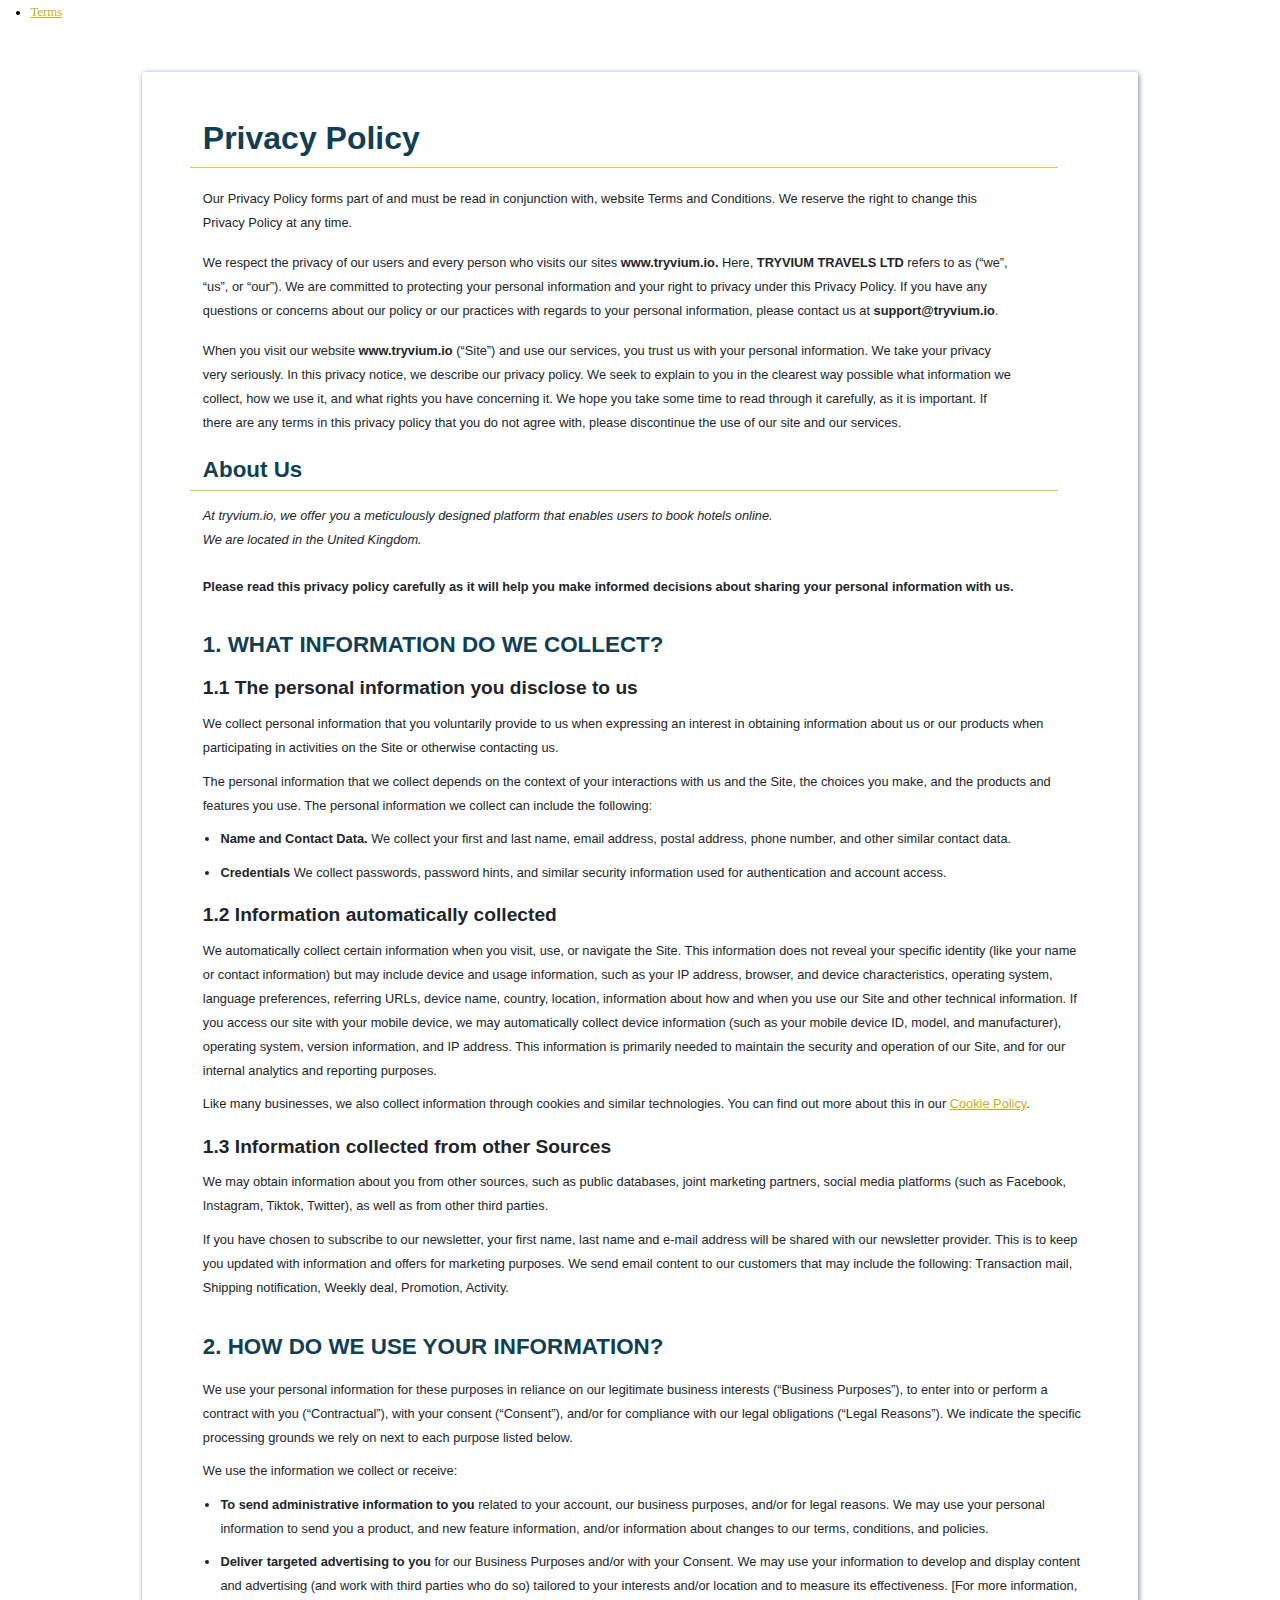
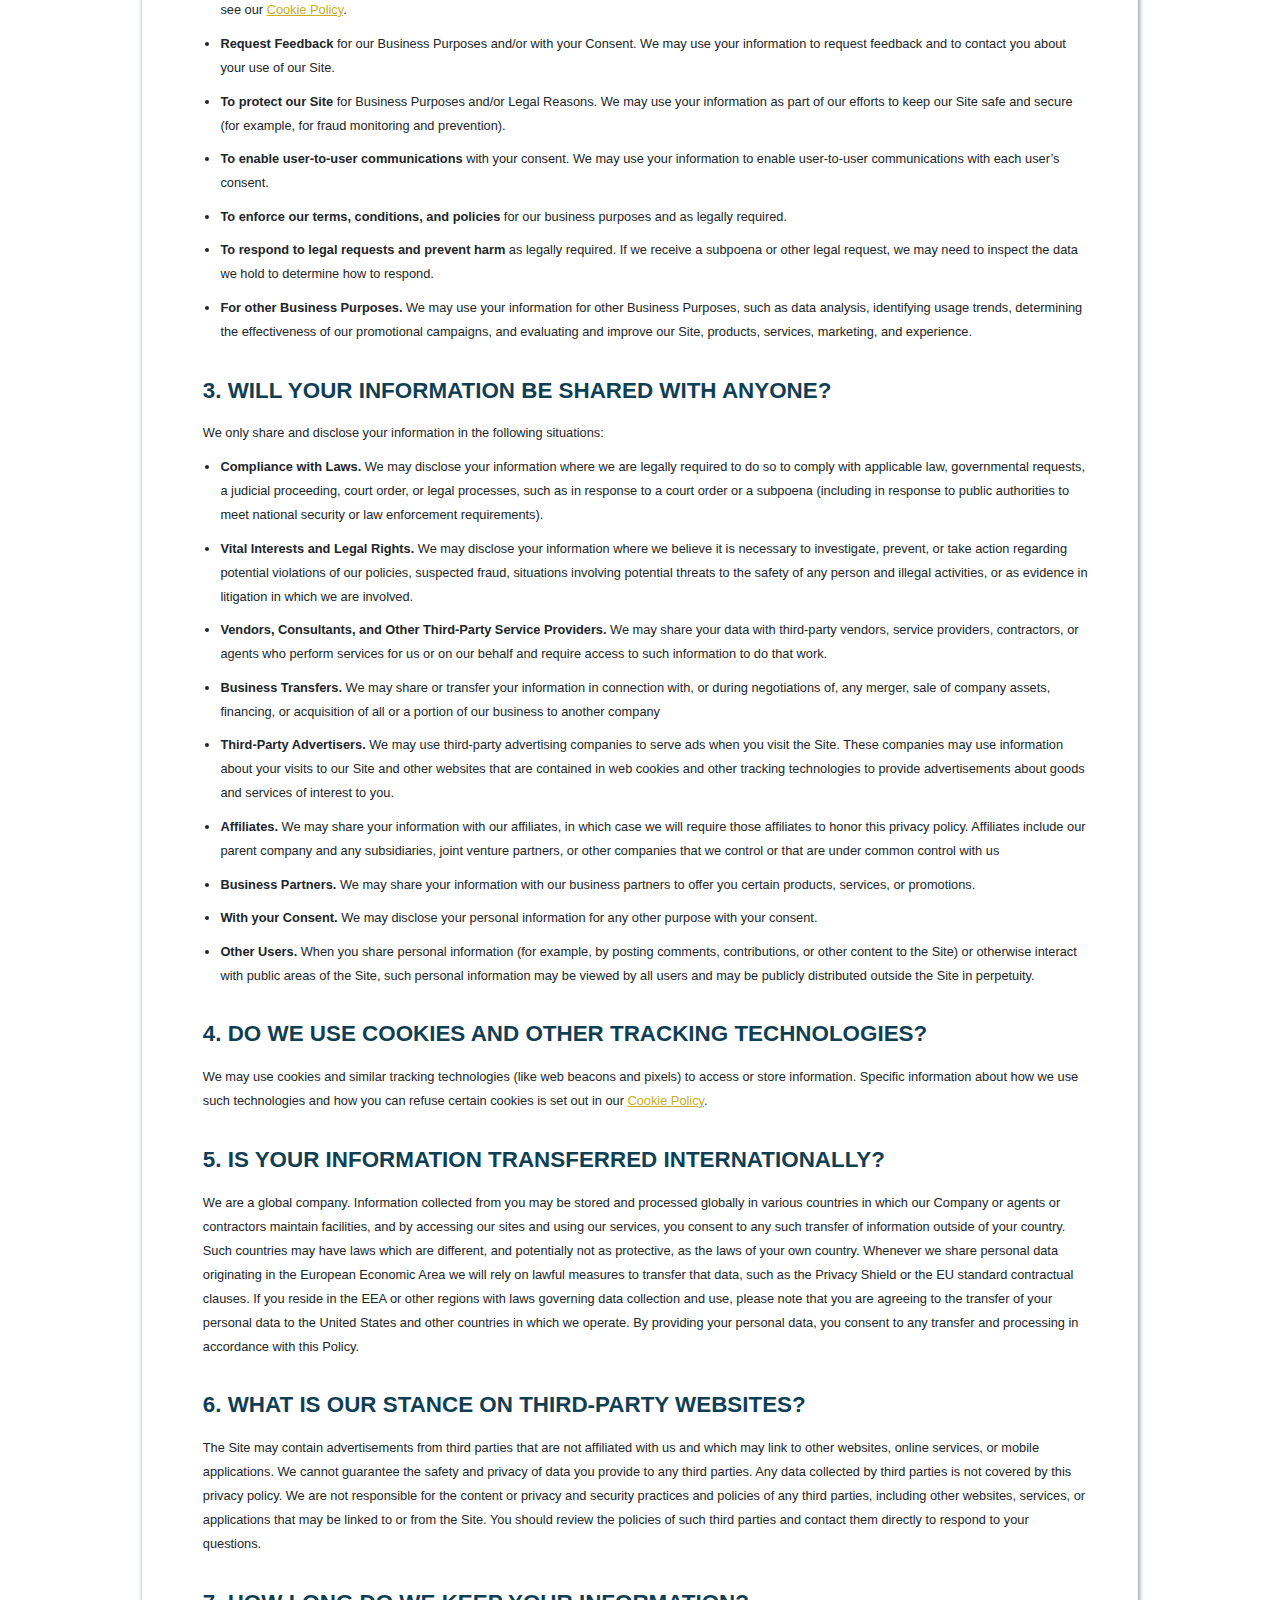
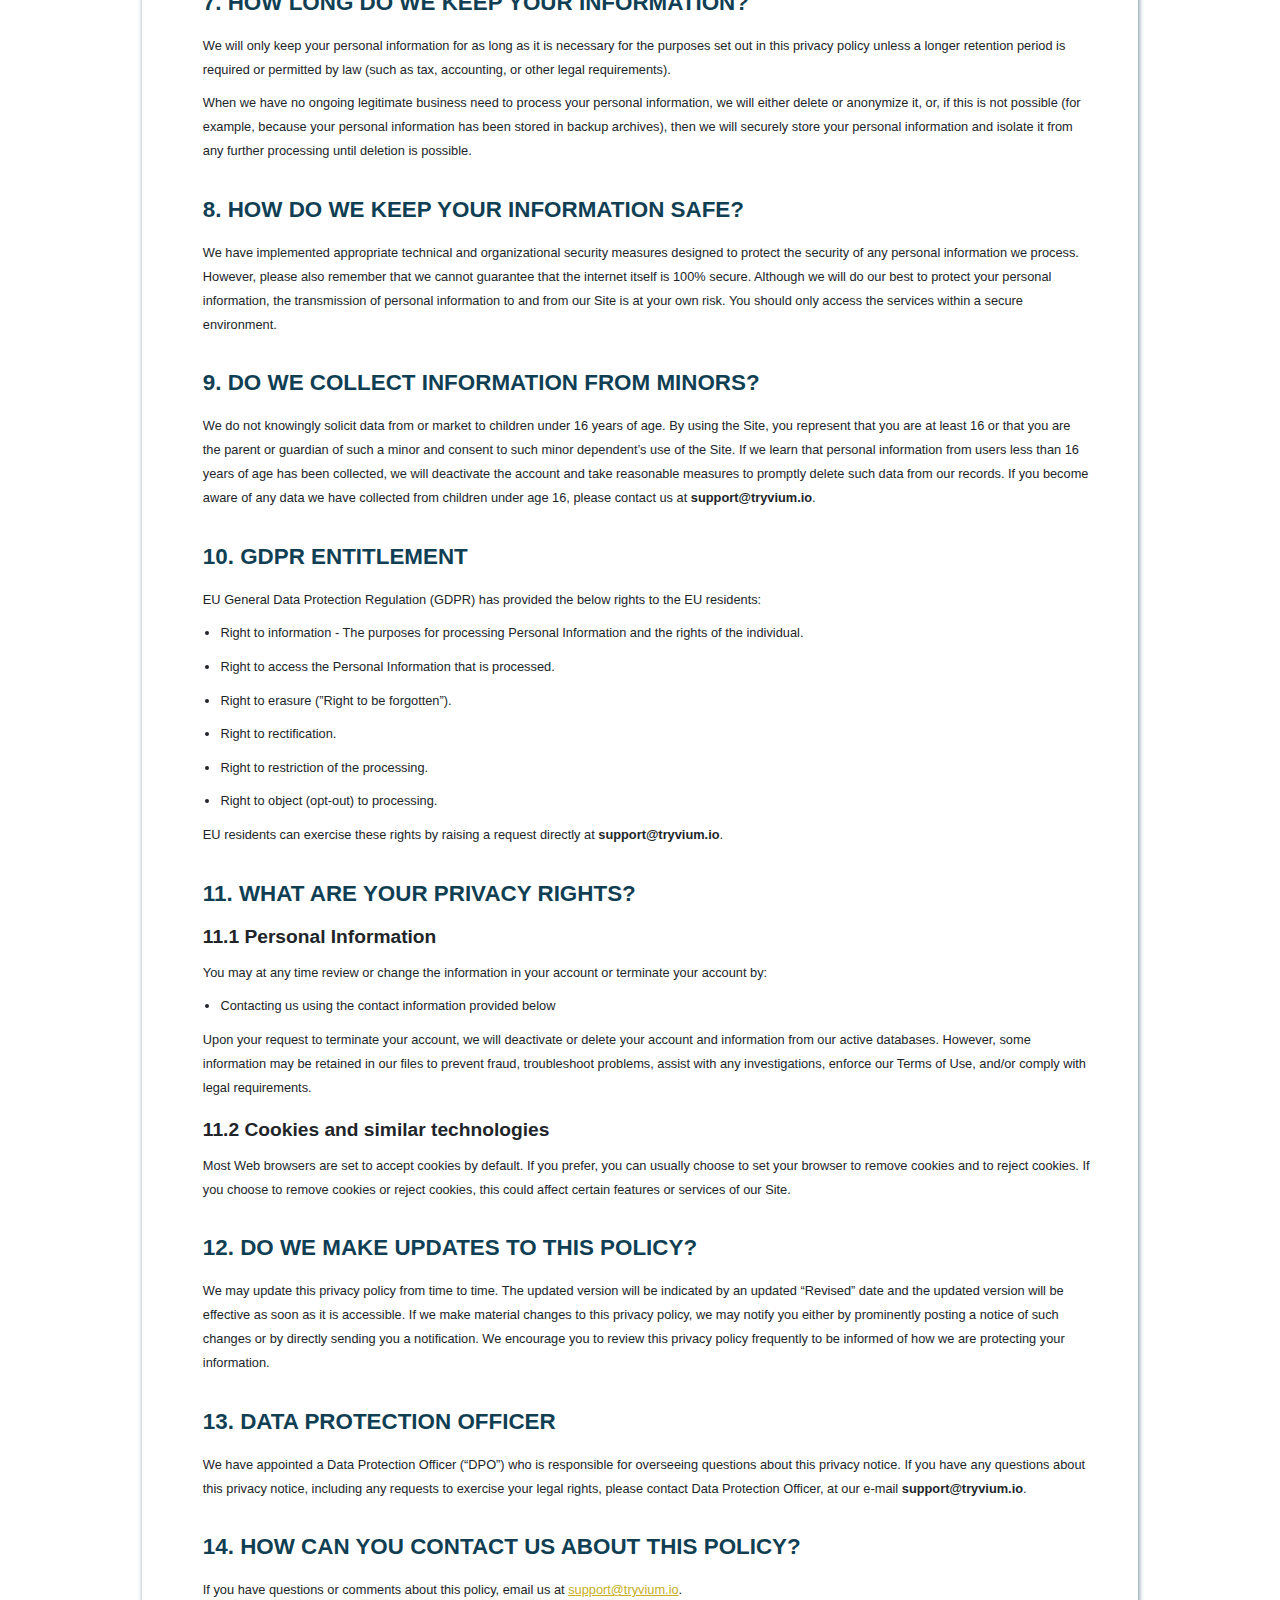
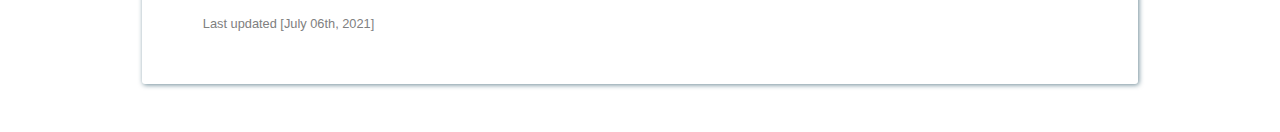
<file: index.html>
<!DOCTYPE html>
<html lang="en">

<head>
    <meta charset="UTF-8">
    <meta http-equiv="X-UA-Compatible" content="IE=edge">
    <meta name="viewport" content="width=device-width, initial-scale=1.0">
    <title>Tryvium - Privacy Policy</title>
    <link rel="stylesheet" href="main.css">
</head>

<body>
    <main>
        <nav>
            <ul>
                <li><a href="Terms.html">Terms</a></li>
            </ul>
        </nav>

        <div class="privacy-policy-container">
            <div class="intro">
                <h1>Privacy Policy</h1>
                <p>
                    Our Privacy Policy forms part of and must be read in conjunction with, website Terms
                    and Conditions. We reserve the right to change this Privacy Policy at any time.
                </p>

                <p>
                    We respect the privacy of our users and every person who visits our sites
                    <b>www.tryvium.io.</b> Here, <b>TRYVIUM TRAVELS LTD </b>refers to as (“we”, “us”, or “our”). We
                    are committed to protecting your personal information and your right to privacy under
                    this Privacy Policy. If you have any questions or concerns about our policy or our
                    practices with regards to your personal information, please contact us
                    at <b>support@tryvium.io</b>.
                </p>

                <p>
                    When you visit our website <b>www.tryvium.io</b> (“Site”) and use our services, you trust us
                    with your personal information. We take your privacy very seriously. In this privacy
                    notice, we describe our privacy policy. We seek to explain to you in the clearest way
                    possible what information we collect, how we use it, and what rights you have
                    concerning it. We hope you take some time to read through it carefully, as it is
                    important. If there are any terms in this privacy policy that you do not agree with, please
                    discontinue the use of our site and our services.
                </p>
            </div>

            <div class="about">
                <h3>About Us</h3>
                <p>
                    <i>
                        At tryvium.io, we offer you a meticulously designed platform that enables users to
                        book hotels online. <br>
                        We are located in the United Kingdom.
                    </i>
                </p>
            </div>

            <div class="main-priv-pol">
                <b>
                    <p>
                        Please read this privacy policy carefully as it will help you make informed decisions
                        about sharing your personal information with us.
                    </p>
                </b>
                <div>
                    <h2>1. WHAT INFORMATION DO WE COLLECT?</h2>

                    <h3>1.1 The personal information you disclose to us</h3>

                    <p>
                        We collect personal information that you voluntarily provide to us when expressing an
                        interest in obtaining information about us or our products when participating in
                        activities on the Site or otherwise contacting us.
                    </p>
                    <p>
                        The personal information that we collect depends on the context of your interactions
                        with us and the Site, the choices you make, and the products and features you use. The
                        personal information we collect can include the following:
                    </p>
                    <ul>
                        <li>
                            <span>Name and Contact Data.</span> We collect your first and last name, email address,
                            postal
                            address, phone number, and other similar contact data.
                        </li>

                        <li>
                            <span>Credentials</span> We collect passwords, password hints, and similar security
                            information
                            used for authentication and account access.
                        </li>
                    </ul>

                    <h3>1.2 Information automatically collected</h3>

                    <p>
                        We automatically collect certain information when you visit, use, or navigate the Site.
                        This information does not reveal your specific identity (like your name or contact
                        information) but may include device and usage information, such as your IP address,
                        browser, and device characteristics, operating system, language preferences, referring
                        URLs, device name, country, location, information about how and when you use our Site
                        and other technical information. If you access our site with your mobile device, we may
                        automatically collect device information (such as your mobile device ID, model, and
                        manufacturer), operating system, version information, and IP address. This information is
                        primarily needed to maintain the security and operation of our Site, and for our internal
                        analytics and reporting purposes.
                    </p>
                    <p>
                        Like many businesses, we also collect information through cookies and similar
                        technologies. You can find out more about this in our <a
                            href="https://tryvium.io/cookie-policy.pdf" target="_blank">Cookie Policy</a>.
                    </p>


                    <h3>1.3 Information collected from other Sources</h3>

                    <p>
                        We may obtain information about you from other sources, such as public databases,
                        joint marketing partners, social media platforms (such as Facebook, Instagram, Tiktok,
                        Twitter), as well as from other third parties.
                    </p>
                    <p>
                        If you have chosen to subscribe to our newsletter, your first name, last name and e-mail
                        address will be shared with our newsletter provider. This is to keep you updated with
                        information and offers for marketing purposes. We send email content to our customers
                        that may include the following: Transaction mail, Shipping notification, Weekly deal,
                        Promotion, Activity.
                    </p>
                </div>

                <div>
                    <h2>2. HOW DO WE USE YOUR INFORMATION? </h2>

                    <p>
                        We use your personal information for these purposes in reliance on our legitimate
                        business interests (“Business Purposes”), to enter into or perform a contract with you
                        (“Contractual”), with your consent (“Consent”), and/or for compliance with our legal
                        obligations (“Legal Reasons”). We indicate the specific processing grounds we rely on
                        next to each purpose listed below.
                    </p>
                    <p>We use the information we collect or receive:</p>
                    <ul>
                        <li>
                            <span>To send administrative information to you</span> related to your account, our
                            business purposes, and/or for legal reasons. We may use your personal
                            information to send you a product, and new feature information, and/or
                            information about changes to our terms, conditions, and policies.
                        </li>
                        <li>
                            <span>Deliver targeted advertising to you</span> for our Business Purposes and/or with your
                            Consent. We may use your information to develop and display content and
                            advertising (and work with third parties who do so) tailored to your interests
                            and/or location and to measure its effectiveness. [For more information, see
                            our <a href="https://tryvium.io/cookie-policy.pdf" target="_blank">Cookie Policy</a>.
                        </li>
                        <li>
                            <span>Request Feedback</span> for our Business Purposes and/or with your Consent. We may
                            use your information to request feedback and to contact you about your use of
                            our Site.
                        </li>
                        <li>
                            <span> To protect our Site</span> for Business Purposes and/or Legal Reasons. We may use
                            your information as part of our efforts to keep our Site safe and secure (for
                            example, for fraud monitoring and prevention).
                        </li>
                        <li>
                            <span>To enable user-to-user communications</span> with your consent. We may use your
                            information to enable user-to-user communications with each user’s consent.
                        </li>
                        <li>
                            <span>To enforce our terms, conditions, and policies</span> for our business purposes and
                            as legally required.
                        </li>
                        <li>
                            <span>To respond to legal requests and prevent harm</span> as legally required. If we
                            receive a subpoena or other legal request, we may need to inspect the data we
                            hold to determine how to respond.
                        </li>
                        <li>
                            <span>For other Business Purposes.</span> We may use your information for other Business
                            Purposes, such as data analysis, identifying usage trends, determining the
                            effectiveness of our promotional campaigns, and evaluating and improve our
                            Site, products, services, marketing, and experience.
                        </li>
                    </ul>
                </div>

                <div>
                    <h2>3. WILL YOUR INFORMATION BE SHARED WITH ANYONE? </h2>

                    <p>We only share and disclose your information in the following situations: </p>

                    <ul>
                        <li>
                            <span>Compliance with Laws.</span> We may disclose your information where we are legally
                            required to do so to comply with applicable law, governmental requests, a
                            judicial proceeding, court order, or legal processes, such as in response to a court
                            order or a subpoena (including in response to public authorities to meet national
                            security or law enforcement requirements).
                        </li>
                        <li>
                            <span>Vital Interests and Legal Rights.</span> We may disclose your information where we
                            believe it is necessary to investigate, prevent, or take action regarding potential
                            violations of our policies, suspected fraud, situations involving potential threats to
                            the safety of any person and illegal activities, or as evidence in litigation in which
                            we are involved.
                        </li>
                        <li>
                            <span>Vendors, Consultants, and Other Third-Party Service Providers.</span> We may share
                            your data with third-party vendors, service providers, contractors, or agents who
                            perform services for us or on our behalf and require access to such information
                            to do that work.
                        </li>
                        <li>
                            <span>Business Transfers.</span> We may share or transfer your information in connection
                            with, or during negotiations of, any merger, sale of company assets, financing, or
                            acquisition of all or a portion of our business to another company
                        </li>
                        <li>
                            <span>Third-Party Advertisers.</span> We may use third-party advertising companies to serve
                            ads when you visit the Site. These companies may use information about your
                            visits to our Site and other websites that are contained in web cookies and other
                            tracking technologies to provide advertisements about goods and services of
                            interest to you.
                        </li>
                        <li>
                            <span>Affiliates.</span> We may share your information with our affiliates, in which case we
                            will require those affiliates to honor this privacy policy. Affiliates include our
                            parent company and any subsidiaries, joint venture partners, or other companies
                            that we control or that are under common control with us
                        </li>
                        <li>
                            <span>Business Partners.</span> We may share your information with our business partners to
                            offer you certain products, services, or promotions.
                        </li>
                        <li>
                            <span>With your Consent.</span> We may disclose your personal information for any other
                            purpose with your consent.
                        </li>
                        <li>
                            <span>Other Users.</span> When you share personal information (for example, by posting
                            comments, contributions, or other content to the Site) or otherwise interact with
                            public areas of the Site, such personal information may be viewed by all users
                            and may be publicly distributed outside the Site in perpetuity.
                        </li>
                    </ul>
                </div>

                <div>
                    <h2>4. DO WE USE COOKIES AND OTHER TRACKING TECHNOLOGIES? </h2>

                    <p>
                        We may use cookies and similar tracking technologies (like web beacons and pixels) to
                        access or store information. Specific information about how we use such technologies
                        and how you can refuse certain cookies is set out in our <a
                            href="https://tryvium.io/cookie-policy.pdf" target="_blank">Cookie Policy</a>.
                    </p>
                </div>

                <div>
                    <h2>5. IS YOUR INFORMATION TRANSFERRED INTERNATIONALLY? </h2>

                    <p>
                        We are a global company. Information collected from you may be stored and processed
                        globally in various countries in which our Company or agents or contractors maintain
                        facilities, and by accessing our sites and using our services, you consent to any such
                        transfer of information outside of your country. <br>
                        Such countries may have laws which are different, and potentially not as protective, as
                        the laws of your own country. Whenever we share personal data originating in the
                        European Economic Area we will rely on lawful measures to transfer that data, such as
                        the Privacy Shield or the EU standard contractual clauses. If you reside in the EEA or
                        other regions with laws governing data collection and use, please note that you are
                        agreeing to the transfer of your personal data to the United States and other countries
                        in which we operate. By providing your personal data, you consent to any transfer and
                        processing in accordance with this Policy.

                    </p>
                </div>

                <div>
                    <h2>6. WHAT IS OUR STANCE ON THIRD-PARTY WEBSITES? </h2>

                    <p>
                        The Site may contain advertisements from third parties that are not affiliated with us
                        and which may link to other websites, online services, or mobile applications. We cannot
                        guarantee the safety and privacy of data you provide to any third parties. Any data
                        collected by third parties is not covered by this privacy policy. We are not responsible
                        for the content or privacy and security practices and policies of any third parties,
                        including other websites, services, or applications that may be linked to or from the Site.
                        You should review the policies of such third parties and contact them directly to
                        respond to your questions.
                    </p>
                </div>

                <div>
                    <h2>7. HOW LONG DO WE KEEP YOUR INFORMATION?</h2>

                    <p>
                        We will only keep your personal information for as long as it is necessary for the
                        purposes set out in this privacy policy unless a longer retention period is required or
                        permitted by law (such as tax, accounting, or other legal requirements).
                    </p>
                    <p>
                        When we have no ongoing legitimate business need to process your personal
                        information, we will either delete or anonymize it, or, if this is not possible (for example,
                        because your personal information has been stored in backup archives), then we will
                        securely store your personal information and isolate it from any further processing until
                        deletion is possible.
                    </p>
                </div>

                <div>
                    <h2>8. HOW DO WE KEEP YOUR INFORMATION SAFE? </h2>

                    <p>
                        We have implemented appropriate technical and organizational security measures
                        designed to protect the security of any personal information we process. However,
                        please also remember that we cannot guarantee that the internet itself is 100% secure.
                        Although we will do our best to protect your personal information, the transmission of
                        personal information to and from our Site is at your own risk. You should only access
                        the services within a secure environment.
                    </p>
                </div>

                <div>
                    <h2>9. DO WE COLLECT INFORMATION FROM MINORS?</h2>

                    <p>
                        We do not knowingly solicit data from or market to children under 16 years of age. By
                        using the Site, you represent that you are at least 16 or that you are the parent or
                        guardian of such a minor and consent to such minor dependent’s use of the Site. If we
                        learn that personal information from users less than 16 years of age has been collected,
                        we will deactivate the account and take reasonable measures to promptly delete such
                        data from our records. If you become aware of any data we have collected from
                        children under age 16, please contact us at <b>support@tryvium.io</b>.
                    </p>
                </div>

                <div>
                    <h2>10. GDPR ENTITLEMENT</h2>

                    <p>EU General Data Protection Regulation (GDPR) has provided the below rights to the EU residents:
                    </p>
                    <ul>
                        <li>Right to information - The purposes for processing Personal Information and the rights of
                            the individual. </li>
                        <li>Right to access the Personal Information that is processed. </li>
                        <li>Right to erasure (”Right to be forgotten”). </li>
                        <li>Right to rectification.</li>
                        <li>Right to restriction of the processing. </li>
                        <li>Right to object (opt-out) to processing.</li>
                    </ul>
                    <p>EU residents can exercise these rights by raising a request directly at
                        <b>support@tryvium.io</b>.
                    </p>
                </div>

                <div>
                    <h2>11. WHAT ARE YOUR PRIVACY RIGHTS?</h2>
                    <h3>11.1 Personal Information </h3>
                    <p>
                        You may at any time review or change the information in your account or terminate
                        your account by:
                    </p>
                    <ul>
                        <li>Contacting us using the contact information provided below</li>
                    </ul>
                    <p>
                        Upon your request to terminate your account, we will deactivate or delete your account
                        and information from our active databases. However, some information may be retained
                        in our files to prevent fraud, troubleshoot problems, assist with any investigations,
                        enforce our Terms of Use, and/or comply with legal requirements.
                    </p>

                    <h3>11.2 Cookies and similar technologies</h3>
                    <p>
                        Most Web browsers are set to accept cookies by
                        default. If you prefer, you can usually choose to set your browser to remove cookies and
                        to reject cookies. If you choose to remove cookies or reject cookies, this could affect
                        certain features or services of our Site.
                    </p>
                </div>

                <div>
                    <h2>12. DO WE MAKE UPDATES TO THIS POLICY?</h2>
                    <p>
                        We may update this privacy policy from time to time. The updated version will be
                        indicated by an updated “Revised” date and the updated version will be effective as
                        soon as it is accessible. If we make material changes to this privacy policy, we may notify
                        you either by prominently posting a notice of such changes or by directly sending you a
                        notification. We encourage you to review this privacy policy frequently to be informed
                        of how we are protecting your information.
                    </p>
                </div>

                <div>
                    <h2>13. DATA PROTECTION OFFICER </h2>
                    <p>
                        We have appointed a Data Protection Officer (“DPO”) who is responsible for overseeing
                        questions about this privacy notice. If you have any questions about this privacy notice,
                        including any requests to exercise your legal rights, please contact Data Protection
                        Officer, at our e-mail <b>support@tryvium.io</b>.
                    </p>
                </div>

                <div>
                    <h2>14. HOW CAN YOU CONTACT US ABOUT THIS POLICY? </h2>
                    <p>If you have questions or comments about this policy, email us at <a
                            href="mailto: support@tryvium.io">support@tryvium.io</a>.</p>
                </div>

                <p>
                    Last updated [July 06th, 2021]
                </p>
            </div>
        </div>
    </main>
</body>
</file>
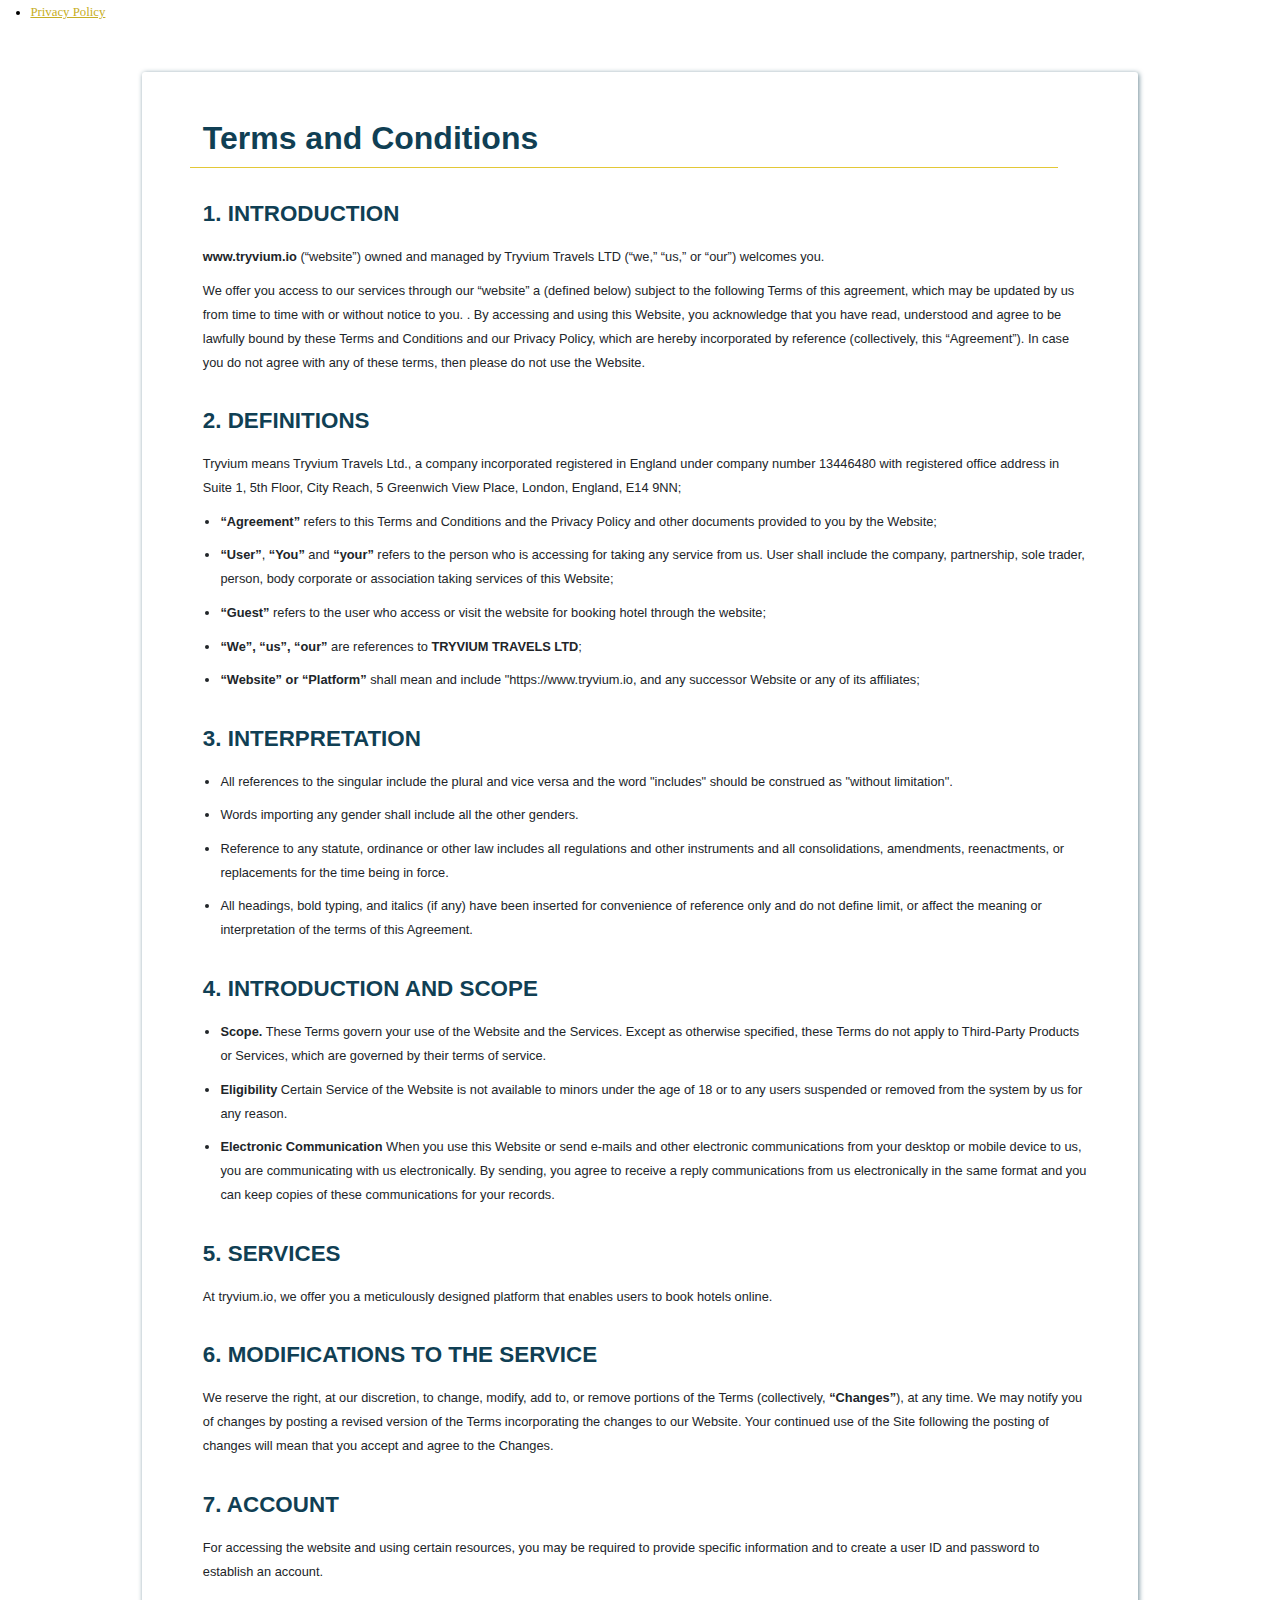
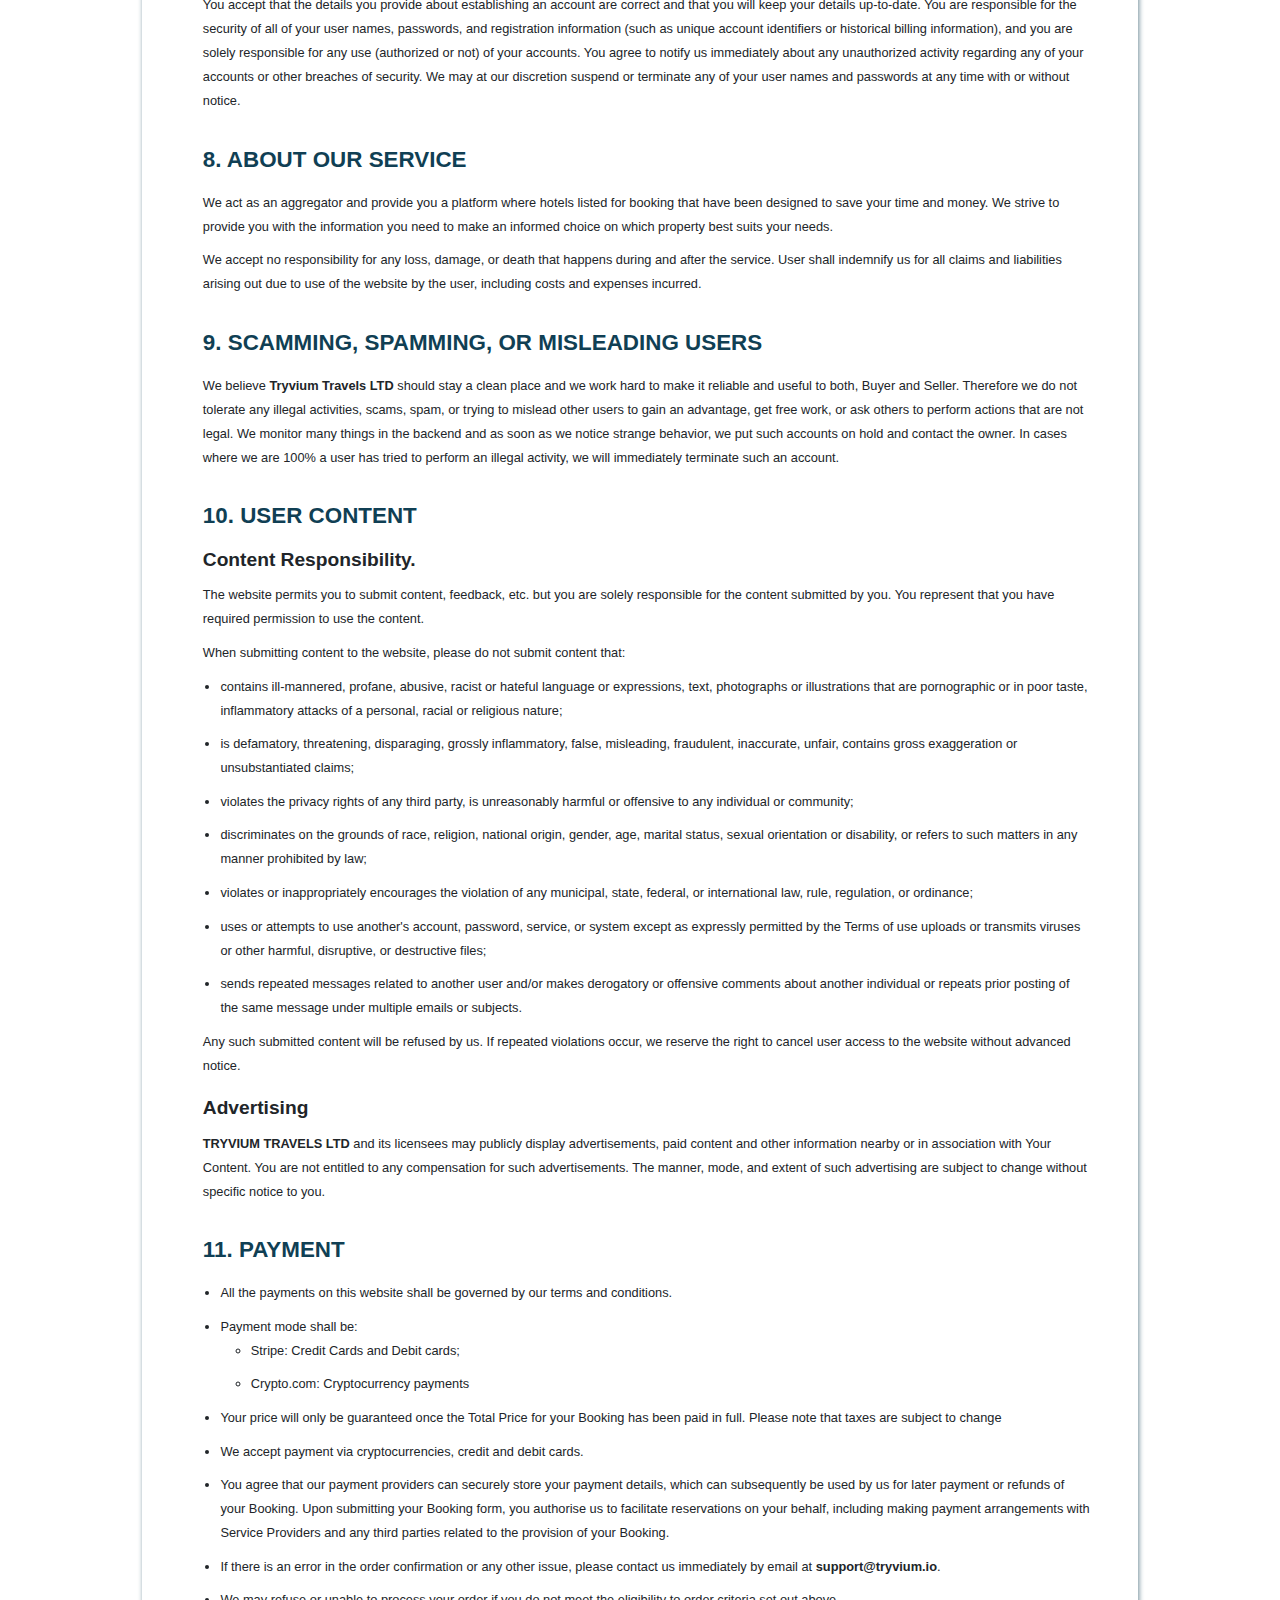
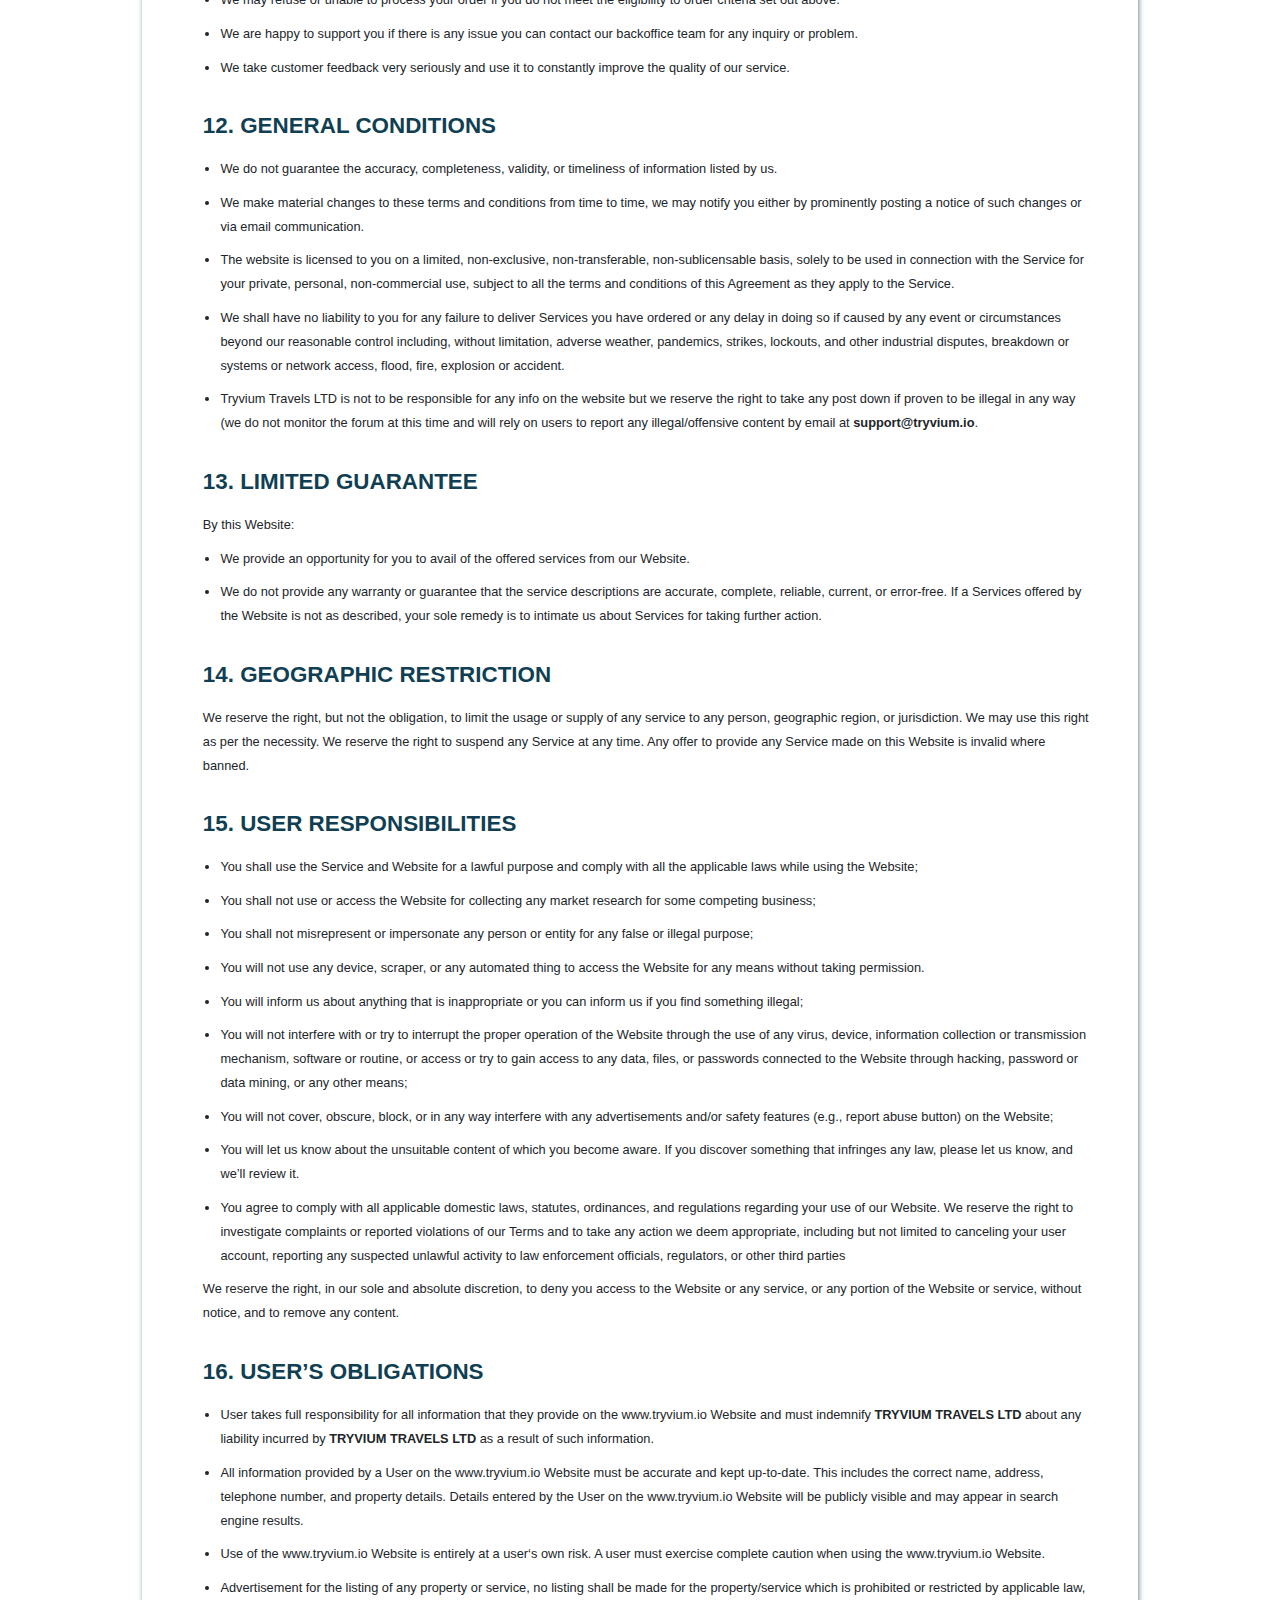
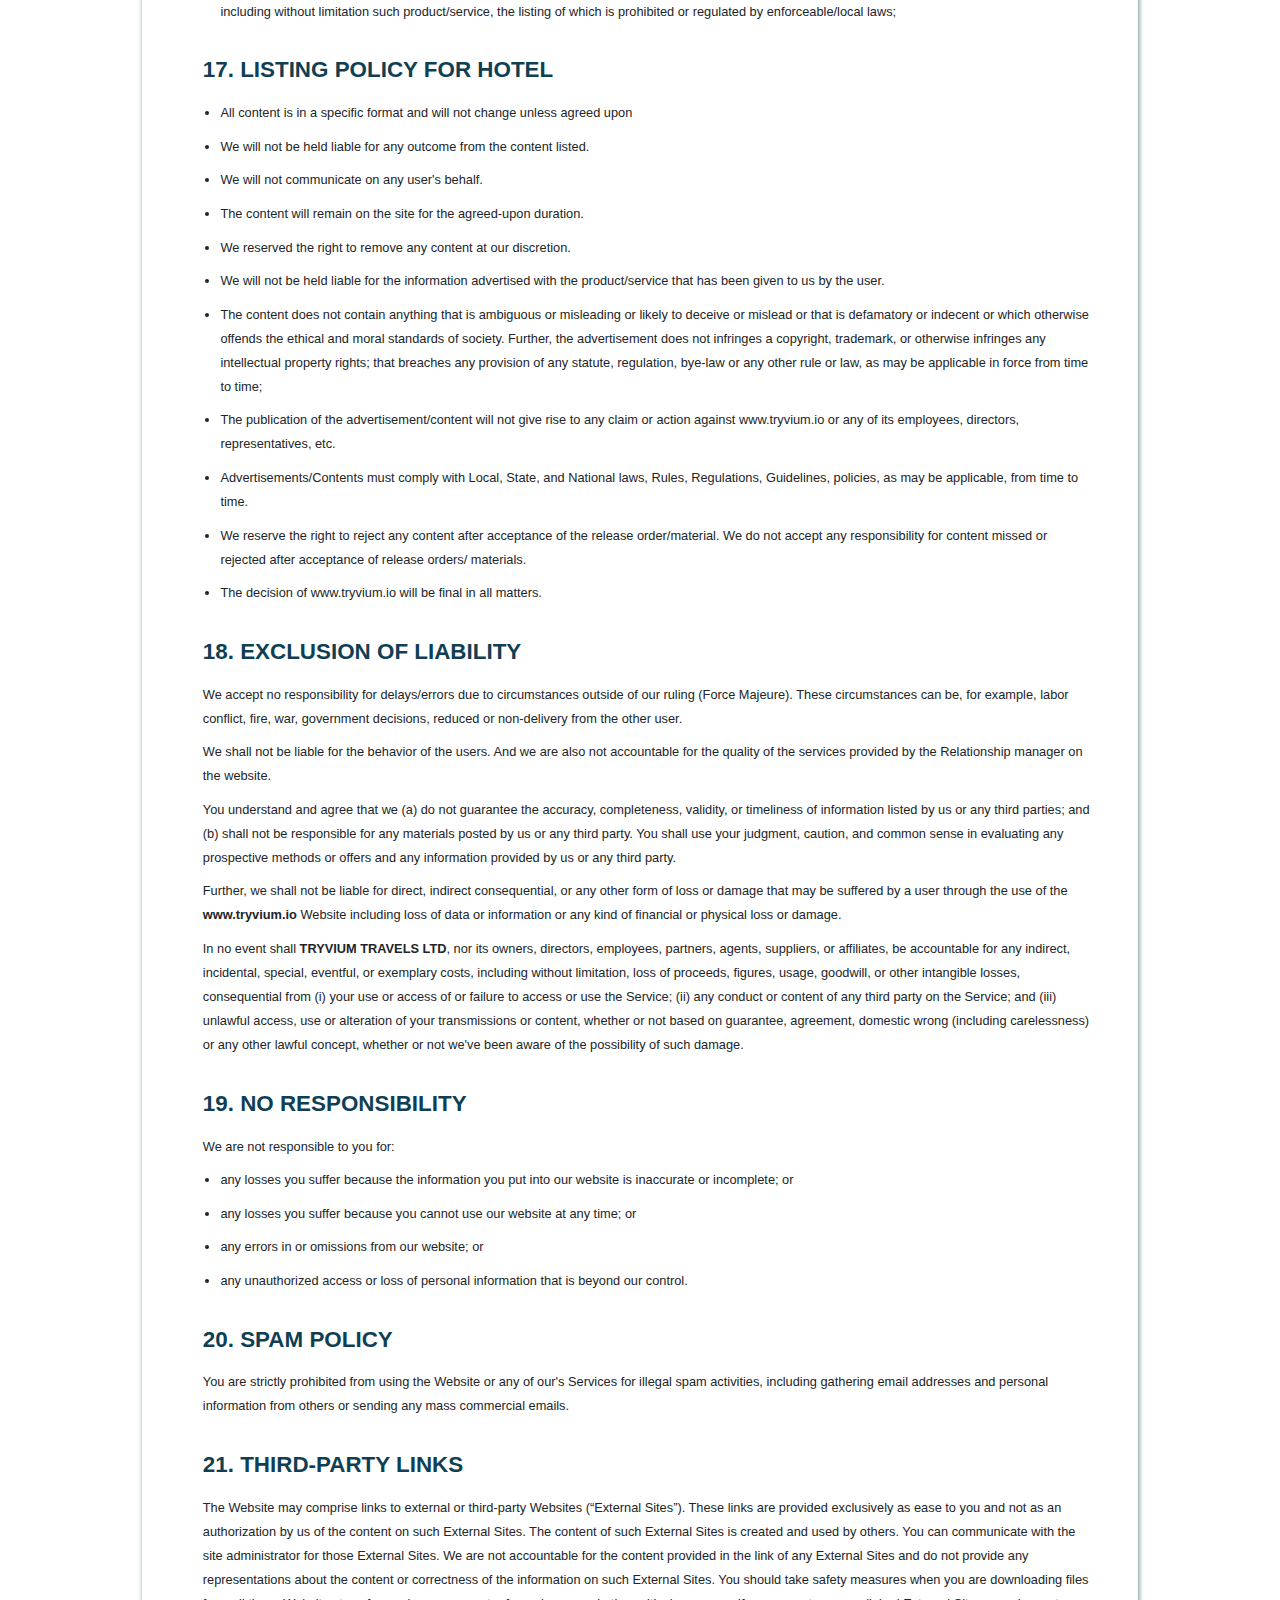
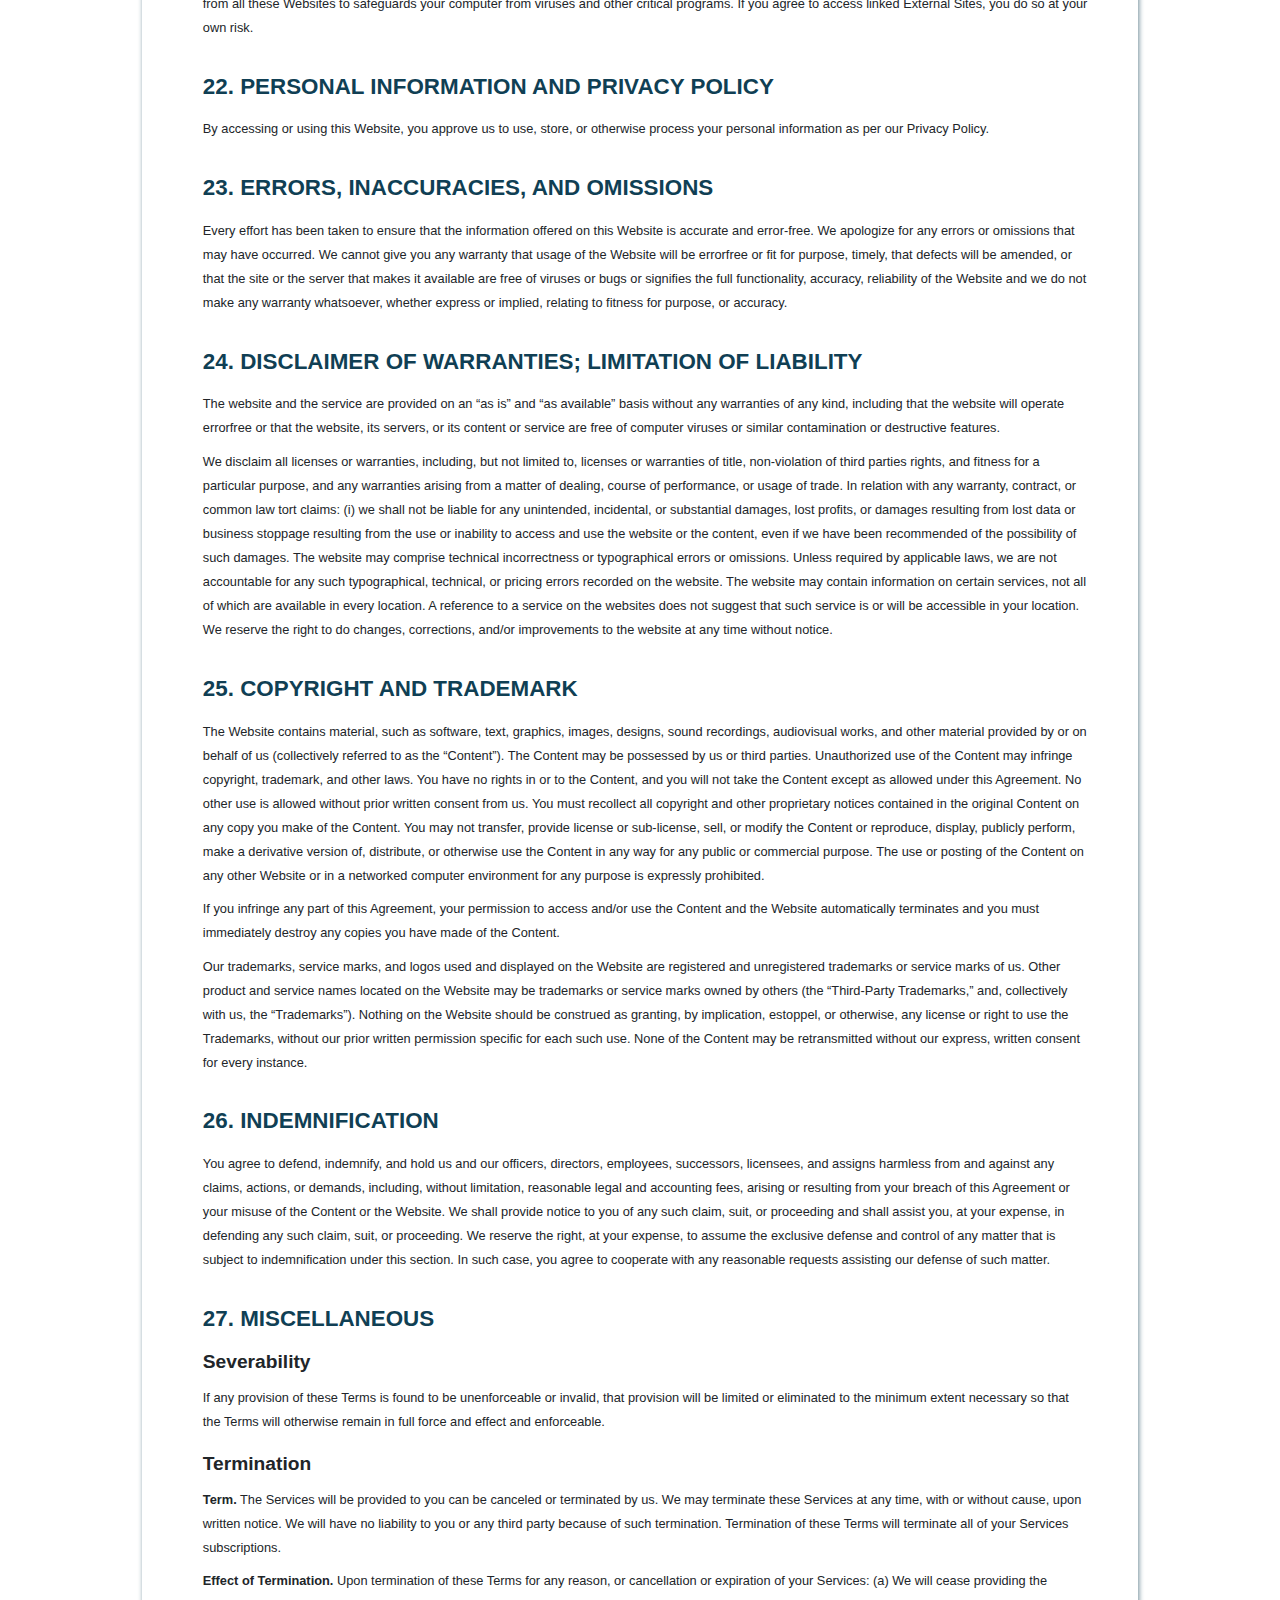
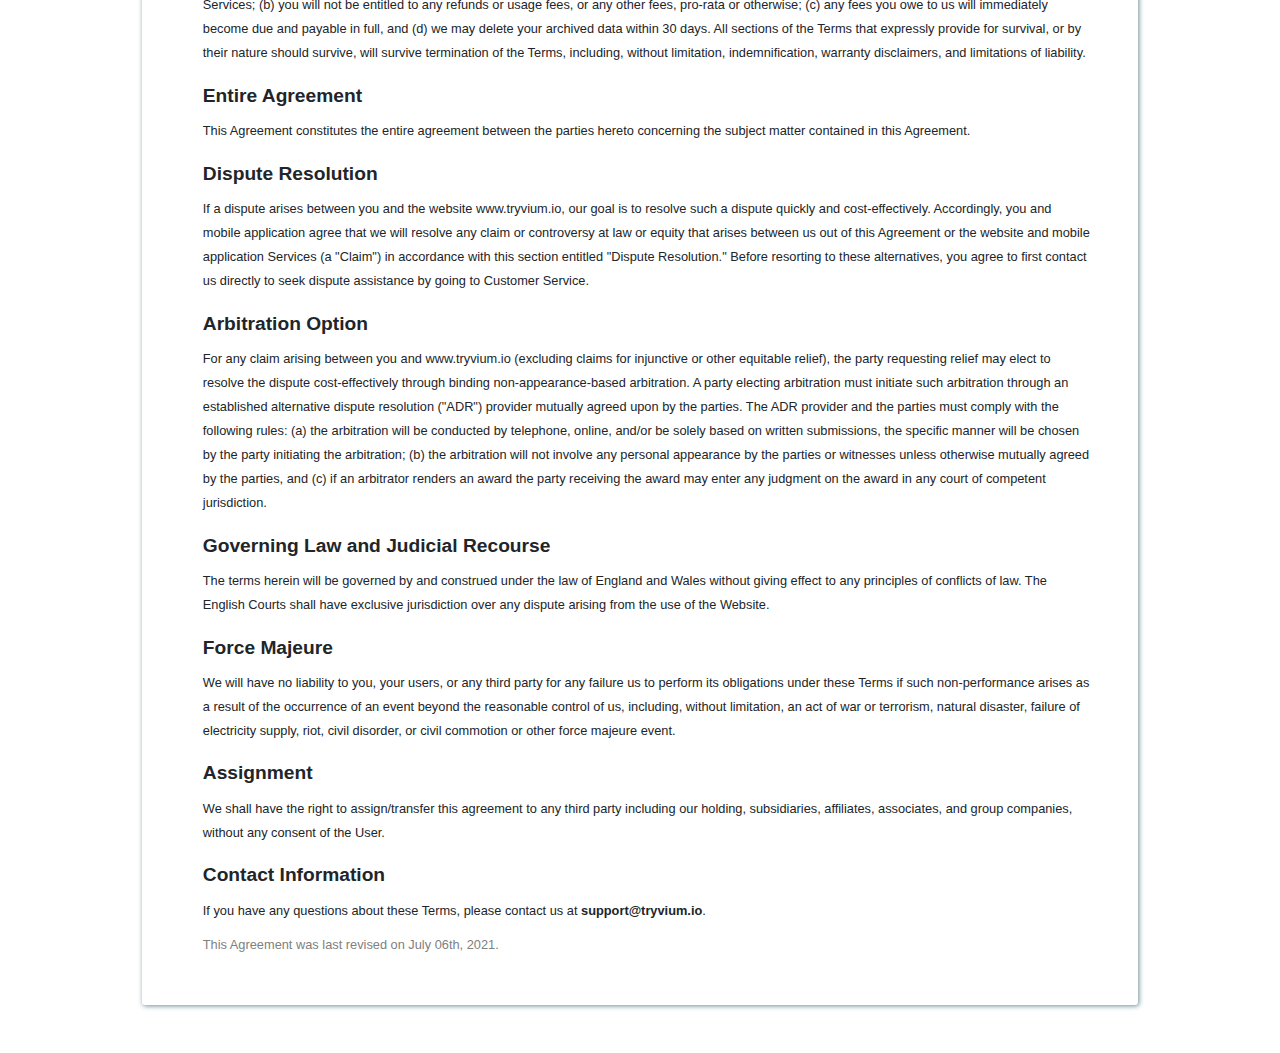
<file: Terms.html>
<!DOCTYPE html>
<html lang="en">

<head>
    <meta charset="UTF-8">
    <meta http-equiv="X-UA-Compatible" content="IE=edge">
    <meta name="viewport" content="width=device-width, initial-scale=1.0">
    <title>Tryvium - Privacy Policy</title>
    <link rel="stylesheet" href="terms.css">
</head>

<body>
    <header>
        <!--insert company header here-->
    </header>

    <main>
        <nav>
            <ul>
                <li><a href="index.html">Privacy Policy</a></li>
            </ul>
        </nav>

        <div class="terms-container">
            <div class="intro">
                <h1>Terms and Conditions</h1>
            </div>

            <div class="main-terms">
                <div class="one">
                    <h2>1. INTRODUCTION</h2>

                    <p>
                        <b>www.tryvium.io </b> (“website”) owned and managed by Tryvium Travels LTD
                        (“we,” “us,” or “our”) welcomes you.
                    </p>
                    <p>
                        We offer you access to our services through our “website” a (defined below)
                        subject to the following Terms of this agreement, which may be updated by us from
                        time to time with or without notice to you. . By accessing and using this Website,
                        you acknowledge that you have read, understood and agree to be lawfully bound
                        by these Terms and Conditions and our Privacy Policy, which are hereby
                        incorporated by reference (collectively, this “Agreement”). In case you do not agree
                        with any of these terms, then please do not use the Website.
                    </p>
                </div>

                <div class="two">
                    <h2>2. DEFINITIONS</h2>

                    <p>
                        Tryvium means Tryvium Travels Ltd., a company incorporated registered in
                        England under company number 13446480 with registered office address in Suite
                        1, 5th Floor, City Reach, 5 Greenwich View Place, London, England, E14 9NN;
                    </p>
                    <ul>
                        <li>
                            <span>“Agreement”</span> refers to this Terms and Conditions and the Privacy Policy and
                            other documents provided to you by the Website;
                        </li>
                        <li>
                            <span>“User”</span>, <span>“You”</span> and <span>“your”</span> refers to the person who is
                            accessing for taking any
                            service from us. User shall include the company, partnership, sole trader,
                            person, body corporate or association taking services of this Website;
                        </li>
                        <li>
                            <span>“Guest”</span> refers to the user who access or visit the website for booking hotel
                            through the website;
                        </li>
                        <li>
                            <span>“We”, “us”, “our”</span> are references to <b>TRYVIUM TRAVELS LTD</b>;
                        </li>
                        <li>
                            <span>“Website” or “Platform”</span> shall mean and include "https://www.tryvium.io,
                            and any successor Website or any of its affiliates;
                        </li>
                    </ul>
                </div>

                <div class="three">
                    <h2>3. INTERPRETATION</h2>
                    <ul>
                        <li>
                            All references to the singular include the plural and vice versa and the word
                            "includes" should be construed as "without limitation".
                        </li>
                        <li>
                            Words importing any gender shall include all the other genders.
                        </li>
                        <li>
                            Reference to any statute, ordinance or other law includes all regulations
                            and other instruments and all consolidations, amendments, reenactments, or replacements for
                            the time being in force.
                        </li>
                        <li>
                            All headings, bold typing, and italics (if any) have been inserted for
                            convenience of reference only and do not define limit, or affect the
                            meaning or interpretation of the terms of this Agreement.
                        </li>
                    </ul>
                </div>

                <div class="four">
                    <h2>4. INTRODUCTION AND SCOPE</h2>

                    <ul>
                        <li>
                            <span>Scope.</span> These Terms govern your use of the Website and the Services.
                            Except as otherwise specified, these Terms do not apply to Third-Party
                            Products or Services, which are governed by their terms of service.
                        </li>
                        <li>
                            <span>Eligibility</span> Certain Service of the Website is not available to minors under
                            the age of 18 or to any users suspended or removed from the system by us
                            for any reason.
                        </li>
                        <li>
                            <span>Electronic Communication</span> When you use this Website or send e-mails
                            and other electronic communications from your desktop or mobile device
                            to us, you are communicating with us electronically. By sending, you agree
                            to receive a reply communications from us electronically in the same
                            format and you can keep copies of these communications for your records.
                        </li>
                    </ul>
                </div>

                <div class="five">
                    <h2>5. SERVICES</h2>

                    <p>
                        At tryvium.io, we offer you a meticulously designed platform that enables
                        users to book hotels online.
                    </p>
                </div>

                <div class="six">
                    <h2>6. MODIFICATIONS TO THE SERVICE</h2>

                    <p>
                        We reserve the right, at our discretion, to change, modify, add to, or remove
                        portions of the Terms (collectively, <b>“Changes”</b>), at any time. We may notify
                        you of changes by posting a revised version of the Terms incorporating the
                        changes to our Website. Your continued use of the Site following the posting
                        of changes will mean that you accept and agree to the Changes.
                    </p>
                </div>

                <div class="seven">
                    <h2>7. ACCOUNT</h2>

                    <p>
                        For accessing the website and using certain resources, you may be required
                        to provide specific information and to create a user ID and password to
                        establish an account.
                    </p>
                    <p>
                        You accept that the details you provide about establishing an account are
                        correct and that you will keep your details up-to-date. You are responsible
                        for the security of all of your user names, passwords, and registration
                        information (such as unique account identifiers or historical billing
                        information), and you are solely responsible for any use (authorized or not)
                        of your accounts. You agree to notify us immediately about any unauthorized
                        activity regarding any of your accounts or other breaches of security. We may
                        at our discretion suspend or terminate any of your user names and
                        passwords at any time with or without notice.
                    </p>
                </div>

                <div class="eight">
                    <h2>8. ABOUT OUR SERVICE</h2>

                    <p>
                        We act as an aggregator and provide you a platform where hotels listed for
                        booking that have been designed to save your time and money. We strive to
                        provide you with the information you need to make an informed choice on
                        which property best suits your needs.
                    </p>
                    <p>
                        We accept no responsibility for any loss, damage, or death that happens
                        during and after the service. User shall indemnify us for all claims and
                        liabilities arising out due to use of the website by the user, including costs
                        and expenses incurred.
                    </p>
                </div>

                <div class="nine">
                    <h2>9. SCAMMING, SPAMMING, OR MISLEADING USERS</h2>

                    <p>
                        We believe <b>Tryvium Travels LTD</b> should stay a clean place and we work hard to
                        make it reliable and useful to both, Buyer and Seller. Therefore we do not tolerate
                        any illegal activities, scams, spam, or trying to mislead other users to gain an
                        advantage, get free work, or ask others to perform actions that are not legal. We
                        monitor many things in the backend and as soon as we notice strange behavior, we
                        put such accounts on hold and contact the owner. In cases where we are 100% a
                        user has tried to perform an illegal activity, we will immediately terminate such an
                        account.
                    </p>
                </div>

                <div class="ten">
                    <h2>10. USER CONTENT</h2>
                    <h3>Content Responsibility. </h3>

                    <p>
                        The website permits you to submit content, feedback, etc. but you are solely
                        responsible for the content submitted by you. You represent that you have
                        required permission to use the content.
                    </p>
                    <p>When submitting content to the website, please do not submit content that: </p>
                    <ul>
                        <li>
                            contains ill-mannered, profane, abusive, racist or hateful language or
                            expressions, text, photographs or illustrations that are pornographic or in
                            poor taste, inflammatory attacks of a personal, racial or religious nature;
                        </li>
                        <li>
                            is defamatory, threatening, disparaging, grossly inflammatory, false,
                            misleading, fraudulent, inaccurate, unfair, contains gross exaggeration or
                            unsubstantiated claims;
                        </li>
                        <li>
                            violates the privacy rights of any third party, is unreasonably harmful or
                            offensive to any individual or community;
                        </li>
                        <li>
                            discriminates on the grounds of race, religion, national origin, gender, age,
                            marital status, sexual orientation or disability, or refers to such matters in
                            any manner prohibited by law;
                        </li>
                        <li>
                            violates or inappropriately encourages the violation of any municipal, state,
                            federal, or international law, rule, regulation, or ordinance;
                        </li>
                        <li>
                            uses or attempts to use another's account, password, service, or system
                            except as expressly permitted by the Terms of use uploads or transmits
                            viruses or other harmful, disruptive, or destructive files;
                        </li>
                        <li>
                            sends repeated messages related to another user and/or makes derogatory
                            or offensive comments about another individual or repeats prior posting of
                            the same message under multiple emails or subjects.
                        </li>
                    </ul>
                    <p>
                        Any such submitted content will be refused by us. If repeated violations
                        occur, we reserve the right to cancel user access to the website without
                        advanced notice.
                    </p>

                    <h3>Advertising </h3>
                    <p>
                        <b>TRYVIUM TRAVELS LTD</b> and its licensees may publicly display
                        advertisements, paid content and other information nearby or in association
                        with Your Content. You are not entitled to any compensation for such
                        advertisements. The manner, mode, and extent of such advertising are
                        subject to change without specific notice to you.
                    </p>
                </div>

                <div class="eleven">
                    <h2>11. PAYMENT</h2>
                    <ul>
                        <li>
                            All the payments on this website shall be governed by our terms and conditions.
                        </li>
                        <li>
                            Payment mode shall be:
                            <ul>
                                <li>
                                    Stripe: Credit Cards and Debit cards;
                                </li>
                                <li>
                                    Crypto.com: Cryptocurrency payments
                                </li>
                            </ul>
                        </li>
                        <li>
                            Your price will only be guaranteed once the Total Price for your Booking has
                            been paid in full. Please note that taxes are subject to change
                        </li>
                        <li>
                            We accept payment via cryptocurrencies, credit and debit cards.
                        </li>
                        <li>
                            You agree that our payment providers can securely store your payment
                            details, which can subsequently be used by us for later payment or refunds
                            of your Booking. Upon submitting your Booking form, you authorise us to
                            facilitate reservations on your behalf, including making payment
                            arrangements with Service Providers and any third parties related to the
                            provision of your Booking.
                        </li>
                        <li>
                            If there is an error in the order confirmation or any other issue, please
                            contact us immediately by email at <b>support@tryvium.io</b>.
                        </li>
                        <li>
                            We may refuse or unable to process your order if you do not meet the eligibility to order
                            criteria set out above.
                        </li>
                        <li>
                            We are happy to support you if there is any issue you can contact our backoffice team for
                            any inquiry or problem.
                        </li>
                        <li>
                            We take customer feedback very seriously and use it to constantly improve
                            the quality of our service.
                        </li>
                    </ul>
                </div>

                <div class="twelve">
                    <h2>12. GENERAL CONDITIONS </h2>

                    <ul>
                        <li>
                            We do not guarantee the accuracy, completeness, validity, or timeliness of
                            information listed by us.
                        </li>
                        <li>
                            We make material changes to these terms and conditions from time to time,
                            we may notify you either by prominently posting a notice of such changes or
                            via email communication.
                        </li>
                        <li>
                            The website is licensed to you on a limited, non-exclusive, non-transferable,
                            non-sublicensable basis, solely to be used in connection with the Service for
                            your private, personal, non-commercial use, subject to all the terms and
                            conditions of this Agreement as they apply to the Service.
                        </li>
                        <li>
                            We shall have no liability to you for any failure to deliver Services you have
                            ordered or any delay in doing so if caused by any event or circumstances
                            beyond our reasonable control including, without limitation, adverse
                            weather, pandemics, strikes, lockouts, and other industrial disputes,
                            breakdown or systems or network access, flood, fire, explosion or accident.
                        </li>
                        <li>
                            Tryvium Travels LTD is not to be responsible for any info on the website but
                            we reserve the right to take any post down if proven to be illegal in any way
                            (we do not monitor the forum at this time and will rely on users to report
                            any illegal/offensive content by email at <b>support@tryvium.io</b>.
                        </li>
                    </ul>
                </div>

                <div class="thirteen">
                    <h2>13. LIMITED GUARANTEE </h2>
                    <p>
                        By this Website:
                    </p>
                    <ul>
                        <li>
                            We provide an opportunity for you to avail of the offered services from our
                            Website.
                        </li>
                        <li>
                            We do not provide any warranty or guarantee that the service descriptions
                            are accurate, complete, reliable, current, or error-free. If a Services offered
                            by the Website is not as described, your sole remedy is to intimate us about
                            Services for taking further action.
                        </li>
                    </ul>
                </div>

                <div class="fourteen">
                    <h2>14. GEOGRAPHIC RESTRICTION</h2>
                    <p>
                        We reserve the right, but not the obligation, to limit the usage or supply of any
                        service to any person, geographic region, or jurisdiction. We may use this right as
                        per the necessity. We reserve the right to suspend any Service at any time. Any
                        offer to provide any Service made on this Website is invalid where banned.
                    </p>
                </div>

                <div class="fifteen">
                    <h2>15. USER RESPONSIBILITIES</h2>

                    <ul>
                        <li>
                            You shall use the Service and Website for a lawful purpose and comply with
                            all the applicable laws while using the Website;
                        </li>
                        <li>
                            You shall not use or access the Website for collecting any market research
                            for some competing business;
                        </li>
                        <li>
                            You shall not misrepresent or impersonate any person or entity for any false
                            or illegal purpose;
                        </li>
                        <li>
                            You will not use any device, scraper, or any automated thing to access the
                            Website for any means without taking permission.
                        </li>
                        <li>
                            You will inform us about anything that is inappropriate or you can inform us
                            if you find something illegal;
                        </li>
                        <li>
                            You will not interfere with or try to interrupt the proper operation of the
                            Website through the use of any virus, device, information collection or
                            transmission mechanism, software or routine, or access or try to gain access
                            to any data, files, or passwords connected to the Website through hacking,
                            password or data mining, or any other means;
                        </li>
                        <li>
                            You will not cover, obscure, block, or in any way interfere with any
                            advertisements and/or safety features (e.g., report abuse button) on the
                            Website;
                        </li>
                        <li>
                            You will let us know about the unsuitable content of which you become
                            aware. If you discover something that infringes any law, please let us know,
                            and we’ll review it.
                        </li>
                        <li>
                            You agree to comply with all applicable domestic laws, statutes, ordinances,
                            and regulations regarding your use of our Website. We reserve the right to
                            investigate complaints or reported violations of our Terms and to take any
                            action we deem appropriate, including but not limited to canceling your user
                            account, reporting any suspected unlawful activity to law enforcement
                            officials, regulators, or other third parties
                        </li>
                        <p>
                            We reserve the right, in our sole and absolute discretion, to deny you access to the
                            Website or any service, or any portion of the Website or service, without notice,
                            and to remove any content.
                        </p>
                    </ul>
                </div>

                <div class="sixteen">
                    <h2>16. USER’S OBLIGATIONS</h2>

                    <ul>
                        <li>
                            User takes full responsibility for all information that they provide on the
                            www.tryvium.io Website and must indemnify <b>TRYVIUM TRAVELS LTD</b> about
                            any liability incurred by <b>TRYVIUM TRAVELS LTD</b> as a result of such
                            information.
                        </li>
                        <li>
                            All information provided by a User on the www.tryvium.io Website must be
                            accurate and kept up-to-date. This includes the correct name, address,
                            telephone number, and property details. Details entered by the User on the
                            www.tryvium.io Website will be publicly visible and may appear in search
                            engine results.
                        </li>
                        <li>
                            Use of the www.tryvium.io Website is entirely at a user‘s own risk. A user
                            must exercise complete caution when using the www.tryvium.io Website.
                        </li>
                        <li>
                            Advertisement for the listing of any property or service, no listing shall be
                            made for the property/service which is prohibited or restricted by applicable
                            law, including without limitation such product/service, the listing of which is
                            prohibited or regulated by enforceable/local laws;
                        </li>
                    </ul>
                </div>

                <div class="seventeen">
                    <h2>17. LISTING POLICY FOR HOTEL </h2>

                    <ul>
                        <li>All content is in a specific format and will not change unless agreed upon</li>
                        <li>We will not be held liable for any outcome from the content listed. </li>
                        <li>We will not communicate on any user's behalf.</li>
                        <li>The content will remain on the site for the agreed-upon duration.</li>
                        <li>We reserved the right to remove any content at our discretion. </li>
                        <li>
                            We will not be held liable for the information advertised with the
                            product/service that has been given to us by the user.
                        </li>
                        <li>
                            The content does not contain anything that is ambiguous or misleading or
                            likely to deceive or mislead or that is defamatory or indecent or which
                            otherwise offends the ethical and moral standards of society. Further, the
                            advertisement does not infringes a copyright, trademark, or otherwise
                            infringes any intellectual property rights; that breaches any provision of any
                            statute, regulation, bye-law or any other rule or law, as may be applicable in
                            force from time to time;
                        </li>
                        <li>
                            The publication of the advertisement/content will not give rise to any claim
                            or action against www.tryvium.io or any of its employees, directors,
                            representatives, etc.
                        </li>
                        <li>
                            Advertisements/Contents must comply with Local, State, and National laws, Rules,
                            Regulations, Guidelines, policies, as may be applicable, from time to time.
                        </li>
                        <li>
                            We reserve the right to reject any content after acceptance of the release
                            order/material. We do not accept any responsibility for content missed or
                            rejected after acceptance of release orders/ materials.
                        </li>
                        <li>The decision of www.tryvium.io will be final in all matters.</li>
                    </ul>
                </div>

                <div class="eighteen">
                    <h2>18. EXCLUSION OF LIABILITY</h2>

                    <p>
                        We accept no responsibility for delays/errors due to circumstances outside of our
                        ruling (Force Majeure). These circumstances can be, for example, labor conflict,
                        fire, war, government decisions, reduced or non-delivery from the other user.
                    </p>
                    <p>
                        We shall not be liable for the behavior of the users. And we are also not accountable
                        for the quality of the services provided by the Relationship manager on the website.
                    </p>
                    <p>
                        You understand and agree that we (a) do not guarantee the accuracy,
                        completeness, validity, or timeliness of information listed by us or any third parties;
                        and (b) shall not be responsible for any materials posted by us or any third party.
                        You shall use your judgment, caution, and common sense in evaluating any
                        prospective methods or offers and any information provided by us or any third
                        party.
                    </p>
                    <p>
                        Further, we shall not be liable for direct, indirect consequential, or any other form
                        of loss or damage that may be suffered by a user through the use of the
                        <b>www.tryvium.io</b> Website including loss of data or information or any kind of
                        financial or physical loss or damage.
                    </p>
                    <p>
                        In no event shall <b>TRYVIUM TRAVELS LTD</b>, nor its owners, directors, employees,
                        partners, agents, suppliers, or affiliates, be accountable for any indirect, incidental,
                        special, eventful, or exemplary costs, including without limitation, loss of proceeds,
                        figures, usage, goodwill, or other intangible losses, consequential from (i) your use
                        or access of or failure to access or use the Service; (ii) any conduct or content of
                        any third party on the Service; and (iii) unlawful access, use or alteration of your
                        transmissions or content, whether or not based on guarantee, agreement,
                        domestic wrong (including carelessness) or any other lawful concept, whether or
                        not we've been aware of the possibility of such damage.
                    </p>
                </div>

                <div class="nineteen">
                    <h2>19. NO RESPONSIBILITY</h2>

                    <p>We are not responsible to you for:</p>

                    <ul>
                        <li>any losses you suffer because the information you put into our website is inaccurate or
                            incomplete; or </li>
                        <li> any losses you suffer because you cannot use our website at any time; or </li>
                        <li>any errors in or omissions from our website; or </li>
                        <li>any unauthorized access or loss of personal information that is beyond our control.</li>
                    </ul>
                </div>

                <div class="twenty">
                    <h2>20. SPAM POLICY</h2>

                    <p>
                        You are strictly prohibited from using the Website or any of our's Services for illegal
                        spam activities, including gathering email addresses and personal information from
                        others or sending any mass commercial emails.
                    </p>
                </div>

                <div class="twenty-one">
                    <h2>21. THIRD-PARTY LINKS</h2>

                    <p>
                        The Website may comprise links to external or third-party Websites (“External
                        Sites”). These links are provided exclusively as ease to you and not as an
                        authorization by us of the content on such External Sites. The content of such
                        External Sites is created and used by others. You can communicate with the site
                        administrator for those External Sites. We are not accountable for the content
                        provided in the link of any External Sites and do not provide any representations
                        about the content or correctness of the information on such External Sites. You
                        should take safety measures when you are downloading files from all these
                        Websites to safeguards your computer from viruses and other critical programs. If
                        you agree to access linked External Sites, you do so at your own risk.
                    </p>
                </div>

                <div class="twenty-two">
                    <h2>22. PERSONAL INFORMATION AND PRIVACY POLICY</h2>
                    <p>
                        By accessing or using this Website, you approve us to use, store, or otherwise
                        process your personal information as per our Privacy Policy.
                    </p>
                </div>

                <div class="twenty-three">
                    <h2>23. ERRORS, INACCURACIES, AND OMISSIONS</h2>

                    <p>
                        Every effort has been taken to ensure that the information offered on this Website
                        is accurate and error-free. We apologize for any errors or omissions that may have
                        occurred. We cannot give you any warranty that usage of the Website will be errorfree or fit for
                        purpose, timely, that defects will be amended, or that the site or the
                        server that makes it available are free of viruses or bugs or signifies the full
                        functionality, accuracy, reliability of the Website and we do not make any warranty
                        whatsoever, whether express or implied, relating to fitness for purpose, or
                        accuracy.
                    </p>
                </div>

                <div class="twenty-four">
                    <h2>24. DISCLAIMER OF WARRANTIES; LIMITATION OF LIABILITY</h2>

                    <p>
                        The website and the service are provided on an “as is” and “as available” basis
                        without any warranties of any kind, including that the website will operate errorfree or that
                        the website, its servers, or its content or service are free of computer
                        viruses or similar contamination or destructive features.
                    </p>
                    <p>
                        We disclaim all licenses or warranties, including, but not limited to, licenses or
                        warranties of title, non-violation of third parties rights, and fitness for a particular
                        purpose, and any warranties arising from a matter of dealing, course of
                        performance, or usage of trade. In relation with any warranty, contract, or common
                        law tort claims: (i) we shall not be liable for any unintended, incidental, or
                        substantial damages, lost profits, or damages resulting from lost data or business
                        stoppage resulting from the use or inability to access and use the website or the
                        content, even if we have been recommended of the possibility of such damages.
                        The website may comprise technical incorrectness or typographical errors or
                        omissions. Unless required by applicable laws, we are not accountable for any such
                        typographical, technical, or pricing errors recorded on the website. The website
                        may contain information on certain services, not all of which are available in every
                        location. A reference to a service on the websites does not suggest that such
                        service is or will be accessible in your location. We reserve the right to do changes,
                        corrections, and/or improvements to the website at any time without notice.
                    </p>
                </div>

                <div class="twenty-five">
                    <h2>25. COPYRIGHT AND TRADEMARK</h2>

                    <p>
                        The Website contains material, such as software, text, graphics, images, designs,
                        sound recordings, audiovisual works, and other material provided by or on behalf
                        of us (collectively referred to as the “Content”). The Content may be possessed by
                        us or third parties. Unauthorized use of the Content may infringe copyright,
                        trademark, and other laws. You have no rights in or to the Content, and you will
                        not take the Content except as allowed under this Agreement. No other use is
                        allowed without prior written consent from us. You must recollect all copyright
                        and other proprietary notices contained in the original Content on any copy you
                        make of the Content. You may not transfer, provide license or sub-license, sell, or
                        modify the Content or reproduce, display, publicly perform, make a derivative
                        version of, distribute, or otherwise use the Content in any way for any public or
                        commercial purpose. The use or posting of the Content on any other Website or in
                        a networked computer environment for any purpose is expressly prohibited.
                    </p>
                    <p>
                        If you infringe any part of this Agreement, your permission to access and/or use the
                        Content and the Website automatically terminates and you must immediately
                        destroy any copies you have made of the Content.
                    </p>
                    <p>
                        Our trademarks, service marks, and logos used and displayed on the Website are
                        registered and unregistered trademarks or service marks of us. Other product and
                        service names located on the Website may be trademarks or service marks owned
                        by others (the “Third-Party Trademarks,” and, collectively with us, the
                        “Trademarks”). Nothing on the Website should be construed as granting, by
                        implication, estoppel, or otherwise, any license or right to use the Trademarks,
                        without our prior written permission specific for each such use. None of the
                        Content may be retransmitted without our express, written consent for every
                        instance.
                    </p>
                </div>

                <div class="twenty-six">
                    <h2>26. INDEMNIFICATION</h2>

                    <p>
                        You agree to defend, indemnify, and hold us and our officers, directors, employees,
                        successors, licensees, and assigns harmless from and against any claims, actions, or
                        demands, including, without limitation, reasonable legal and accounting fees,
                        arising or resulting from your breach of this Agreement or your misuse of the
                        Content or the Website. We shall provide notice to you of any such claim, suit, or
                        proceeding and shall assist you, at your expense, in defending any such claim, suit,
                        or proceeding. We reserve the right, at your expense, to assume the exclusive
                        defense and control of any matter that is subject to indemnification under this
                        section. In such case, you agree to cooperate with any reasonable requests
                        assisting our defense of such matter.
                    </p>
                </div>

                <div class="twenty-seven">
                    <h2>27. MISCELLANEOUS</h2>
                    <h3>Severability</h3>
                    <p>
                        If any provision of these Terms is found to be unenforceable or invalid, that
                        provision will be limited or eliminated to the minimum extent necessary so that the
                        Terms will otherwise remain in full force and effect and enforceable.
                    </p>

                    <h3>Termination</h3>
                    <p>
                        <span>Term.</span> The Services will be provided to you can be canceled or terminated by us.
                        We may terminate these Services at any time, with or without cause, upon written
                        notice. We will have no liability to you or any third party because of such
                        termination. Termination of these Terms will terminate all of your Services
                        subscriptions.
                    </p>
                    <p>
                        <span>Effect of Termination.</span> Upon termination of these Terms for any reason, or
                        cancellation or expiration of your Services: (a) We will cease providing the
                        Services; (b) you will not be entitled to any refunds or usage fees, or any other fees,
                        pro-rata or otherwise; (c) any fees you owe to us will immediately become due and
                        payable in full, and (d) we may delete your archived data within 30 days. All
                        sections of the Terms that expressly provide for survival, or by their nature should
                        survive, will survive termination of the Terms, including, without limitation,
                        indemnification, warranty disclaimers, and limitations of liability.
                    </p>

                    <h3>Entire Agreement</h3>
                    <p>
                        This Agreement constitutes the entire agreement between the parties hereto
                        concerning the subject matter contained in this Agreement.
                    </p>

                    <h3>Dispute Resolution</h3>
                    <p>
                        If a dispute arises between you and the website www.tryvium.io, our goal is to
                        resolve such a dispute quickly and cost-effectively. Accordingly, you and mobile
                        application agree that we will resolve any claim or controversy at law or equity that
                        arises between us out of this Agreement or the website and mobile application
                        Services (a "Claim") in accordance with this section entitled "Dispute Resolution."
                        Before resorting to these alternatives, you agree to first contact us directly to seek
                        dispute assistance by going to Customer Service.
                    </p>

                    <h3>Arbitration Option</h3>
                    <p>
                        For any claim arising between you and www.tryvium.io (excluding claims for
                        injunctive or other equitable relief), the party requesting relief may elect to resolve
                        the dispute cost-effectively through binding non-appearance-based arbitration. A
                        party electing arbitration must initiate such arbitration through an established
                        alternative dispute resolution ("ADR") provider mutually agreed upon by the
                        parties. The ADR provider and the parties must comply with the following rules: (a)
                        the arbitration will be conducted by telephone, online, and/or be solely based on
                        written submissions, the specific manner will be chosen by the party initiating the
                        arbitration; (b) the arbitration will not involve any personal appearance by the
                        parties or witnesses unless otherwise mutually agreed by the parties, and (c) if an
                        arbitrator renders an award the party receiving the award may enter any judgment
                        on the award in any court of competent jurisdiction.
                    </p>

                    <h3>Governing Law and Judicial Recourse</h3>
                    <p>
                        The terms herein will be governed by and construed under the law of England and
                        Wales without giving effect to any principles of conflicts of law. The English Courts
                        shall have exclusive jurisdiction over any dispute arising from the use of the
                        Website.
                    </p>

                    <h3>Force Majeure</h3>
                    <p>
                        We will have no liability to you, your users, or any third party for any failure us to
                        perform its obligations under these Terms if such non-performance arises as a
                        result of the occurrence of an event beyond the reasonable control of us, including,
                        without limitation, an act of war or terrorism, natural disaster, failure of electricity
                        supply, riot, civil disorder, or civil commotion or other force majeure event.
                    </p>

                    <h3>Assignment</h3>
                    <p>
                        We shall have the right to assign/transfer this agreement to any third party
                        including our holding, subsidiaries, affiliates, associates, and group companies,
                        without any consent of the User.
                    </p>

                    <h3>Contact Information</h3>
                    <p>
                        If you have any questions about these Terms, please contact us
                        at <b>support@tryvium.io</b>.
                    </p>
                </div>

                <p>This Agreement was last revised on July 06th, 2021.</p>
            </div>
        </div>
    </main>
</body>
</file>
<file: main.css>
*
{
    margin: 0;
    padding: 0;
}

.privacy-policy-container {
    background-color: #fff;
    margin: 3rem auto;
    padding: 3rem;
    border-radius: 3px;
    box-shadow: 1px 1px 5px rgba(16, 63, 84, 0.6);
    max-width: 900px;
    width: calc(100% - 24px);
    color: #212529;
    font-family: Montserrat,sans-serif;
}

a {
    color: #c7ae24;
}
span {
    font-weight: 800;
}

li {
    margin-left: 1.9rem;
}

p, li {
    font-size: .8rem;
    line-height: 1.5rem;
}

.intro, .about {
    margin-bottom: 1.4rem;
}

h1 {
    color: #103f54;
    margin-bottom: 1.2rem;
    width: 95%;
    padding-left: .8rem;
    padding-bottom: .6rem;
    border-bottom: 1px solid #e3c837;
}

.intro p {
    margin-bottom: 1rem;
    width: 90%;
    padding-left: .8rem;
}

.about h3 {
    color: #103f54;
    font-size: 1.4rem;
    margin-bottom: .8rem;
    padding-bottom: .45rem;
    padding-left: .8rem;
    border-bottom: 1px solid #e3c837;
    width: 95%;
}
.about p {
    padding-left: .8rem;
}

.main-priv-pol h2 {
    color: #103f54;
    margin-top: 1.5em;
    margin-bottom: .8em;
    padding-left: .8rem;
    font-size: 1.4rem;
}

.main-priv-pol h3 {
    font-size: 1.2rem;
    padding-left: .8rem;
    margin-bottom: .8rem;
    margin-top: 1.2rem;
}

.main-priv-pol p {
    padding-left: .8rem;
}

.main-priv-pol div p, li {
    margin-bottom: .6rem;
}

.main-priv-pol > p {
    margin-top: .4rem;
    color: grey; 
}

@media only screen and (max-width: 1000px) {
    .privacy-policy-container {
        box-shadow: none;
        margin: 0;
    }
}

@media only screen and (max-width: 375px) {
    .privacy-policy-container {
        padding: 2rem;
    }
}

@media only screen and (max-width: 250px) {
    .privacy-policy-container {
        padding: 1.5rem;
    }
}
</file>
<file: terms.css>
*
{
    margin: 0;
    padding: 0;
}

.terms-container {
    background-color: #fff;
    margin: 3rem auto;
    padding: 3rem;
    border-radius: 3px;
    box-shadow: 1px 1px 5px rgba(16, 63, 84, 0.6);
    max-width: 900px;
    width: calc(100% - 24px);
    color: #212529;
    font-family: Montserrat,sans-serif;
}

a {
    color: #c7ae24;
}
span {
    font-weight: 800;
}

li {
    margin-left: 1.9rem;
}

p, li {
    font-size: .8rem;
    line-height: 1.5rem;
}

h1 {
    color: #103f54;
    margin-bottom: 1.2rem;
    width: 95%;
    padding-left: .8rem;
    padding-bottom: .6rem;
    border-bottom: 1px solid #e3c837;
}

.main-terms h2 {
    color: #103f54;
    margin-top: 1.5em;
    margin-bottom: .8em;
    padding-left: .8rem;
    font-size: 1.4rem;
}

.main-terms h3 {
    font-size: 1.2rem;
    padding-left: .8rem;
    margin-bottom: .8rem;
    margin-top: 1.2rem;
}

.main-terms p {
    padding-left: .8rem;
}

.main-terms div p, li {
    margin-bottom: .6rem;
}

.main-terms > p {
    margin-top: .4rem;
    color: grey; 
}

@media only screen and (max-width: 1000px) {
    .terms-container {
        box-shadow: none;
        margin: 0;
    }
}

@media only screen and (max-width: 375px) {
    .terms-container {
        padding: 2rem;
    }
}

@media only screen and (max-width: 250px) {
    .terms-container {
        padding: 1.5rem;
    }
}
</file>
